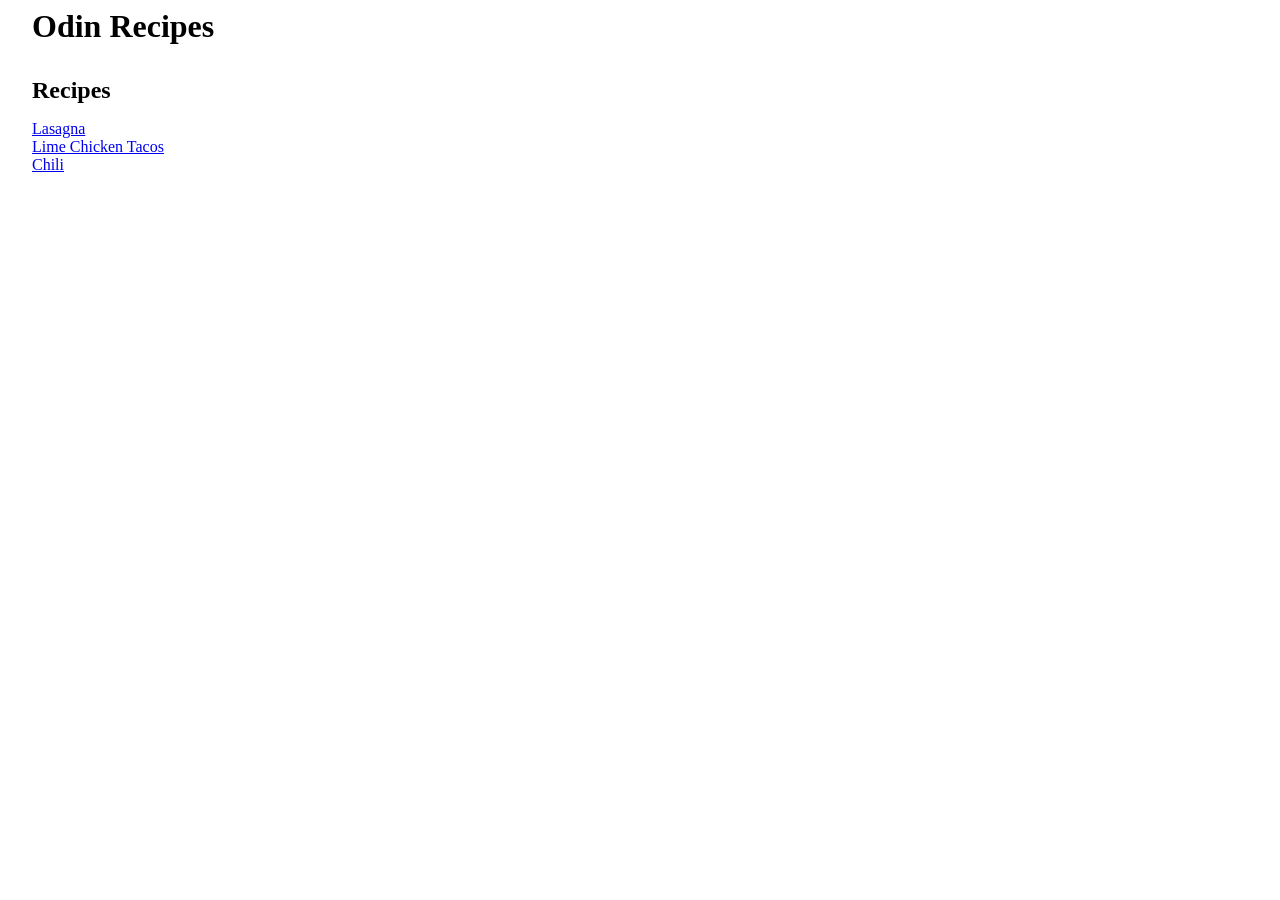
<file: src/index.html>
<!DOCTYPE html>
<html lang="en">
<head>
    <meta charset="UTF-8">
    <meta name="viewport" content="width=device-width, initial-scale=1.0">
    <link rel="stylesheet" href="./css/style.css">
    <title>Odin | Recipes</title>
</head>
<body>
    <header>
        <h1>Odin Recipes</h1>
    </header>
    <main>
        <section class="recipes">
            <h2>Recipes</h2>
            <ul>
                <li><a href="./recipes/lasagna.html">Lasagna</a></li>
                <li><a href="./recipes/lime-chicken-taco.html">Lime Chicken Tacos</a></li>
                <li><a href="./recipes/chili.html">Chili</a></li>
            </ul>
        </section>
    </main>
    <footer>

    </footer>
</body>
</html>
</file>
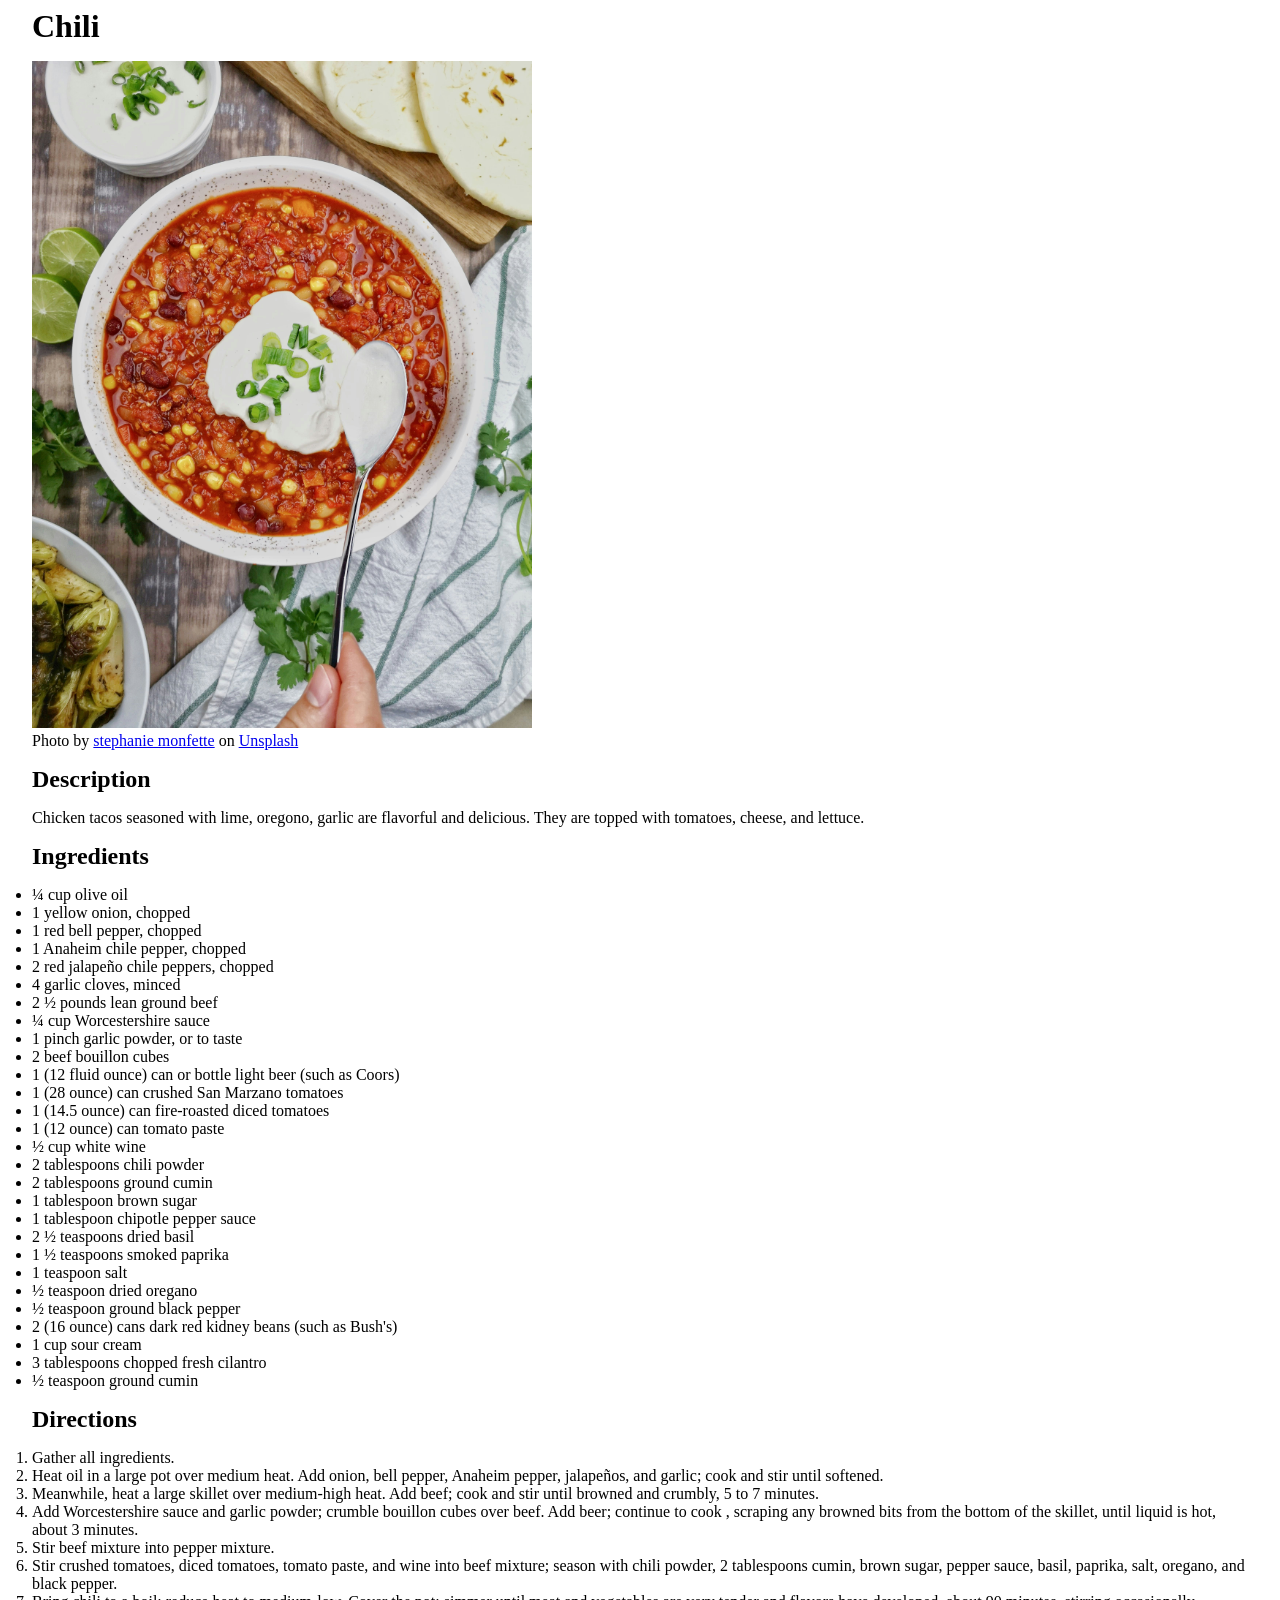
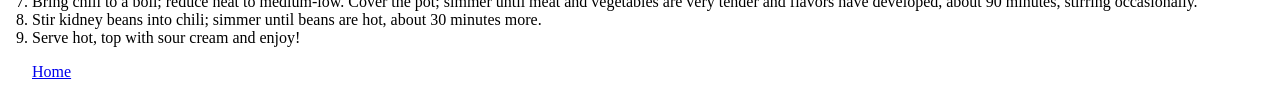
<file: src/recipes/chili.html>
<!DOCTYPE html>
<html lang="en">
<head>
    <meta charset="UTF-8">
    <meta name="viewport" content="width=device-width, initial-scale=1.0">
    <link rel="stylesheet" href="../css/style.css">
    <title>Odin | Chili</title>
</head>
<body>
    <header>
        <h1>Chili</h1>
        <figure>
            <img src="../img/chili.jpg" alt="a bowl of chhili with sour cream on top." title="a bowl of chhili with sour cream on top.">
            <figcaption>
                Photo by <a href="https://unsplash.com/@lesbibis?utm_source=unsplash&utm_medium=referral&utm_content=creditCopyText">stephanie monfette</a> on <a href="https://unsplash.com/photos/a-bowl-of-chili-with-sour-cream-on-top-SlqbDPH6Bic">Unsplash</a>
            </figcaption>
        </figure>
    </header>
    <main>
        <section>
            <h2>Description</h2>
            <p>Chicken tacos seasoned with lime, oregono, garlic are flavorful and delicious. They are topped with tomatoes, cheese, and lettuce.</p>
        </section>
        <section>
            <h2>Ingredients</h2>
            <ul>
                <li>¼ cup olive oil</li>
                <li>1 yellow onion, chopped</li>
                <li>1 red bell pepper, chopped</li>
                <li>1 Anaheim chile pepper, chopped</li>
                <li>2 red jalapeño chile peppers, chopped</li>
                <li>4 garlic cloves, minced</li>
                <li>2 ½ pounds lean ground beef</li>
                <li>¼ cup Worcestershire sauce</li>
                <li>1 pinch garlic powder, or to taste</li>
                <li>2 beef bouillon cubes</li>
                <li>1 (12 fluid ounce) can or bottle light beer (such as Coors)</li>
                <li>1 (28 ounce) can crushed San Marzano tomatoes</li>
                <li>1 (14.5 ounce) can fire-roasted diced tomatoes</li>
                <li>1 (12 ounce) can tomato paste</li>
                <li>½ cup white wine</li>
                <li>2 tablespoons chili powder</li>
                <li>2 tablespoons ground cumin</li>
                <li>1 tablespoon brown sugar</li>
                <li>1 tablespoon chipotle pepper sauce</li>
                <li>2 ½ teaspoons dried basil</li>
                <li>1 ½ teaspoons smoked paprika</li>
                <li>1 teaspoon salt</li>
                <li>½ teaspoon dried oregano</li>
                <li>½ teaspoon ground black pepper</li>
                <li>2 (16 ounce) cans dark red kidney beans (such as Bush's)</li>
                <li>1 cup sour cream</li>
                <li>3 tablespoons chopped fresh cilantro</li>
                <li>½ teaspoon ground cumin</li>
            </ul>
        </section>
        <section>
            <h2>Directions</h2>
            <ol>
                <li>Gather all ingredients.</li>
                <li>Heat oil in a large pot over medium heat. Add onion, bell pepper, Anaheim pepper, jalapeños, and garlic; cook and stir until softened.</li>
                <li>Meanwhile, heat a large skillet over medium-high heat. Add beef; cook and stir until browned and crumbly, 5 to 7 minutes.</li>
                <li>Add Worcestershire sauce and garlic powder; crumble bouillon cubes over beef. Add beer; continue to cook , scraping any browned bits from the bottom of the skillet, until liquid is hot, about 3 minutes.</li>
                <li>Stir beef mixture into pepper mixture.</li>
                <li>Stir crushed tomatoes, diced tomatoes, tomato paste, and wine into beef mixture; season with chili powder, 2 tablespoons cumin, brown sugar, pepper sauce, basil, paprika, salt, oregano, and black pepper.</li>
                <li>Bring chili to a boil; reduce heat to medium-low. Cover the pot; simmer until meat and vegetables are very tender and flavors have developed, about 90 minutes, stirring occasionally.</li>
                <li>Stir kidney beans into chili; simmer until beans are hot, about 30 minutes more.</li>
                <li>Serve hot, top with sour cream and enjoy!</li>
            </ol>
        </section>
    </main>
    <footer>
        <a href="../index.html">Home</a> 
    </footer>
</body>
</html>
</file>
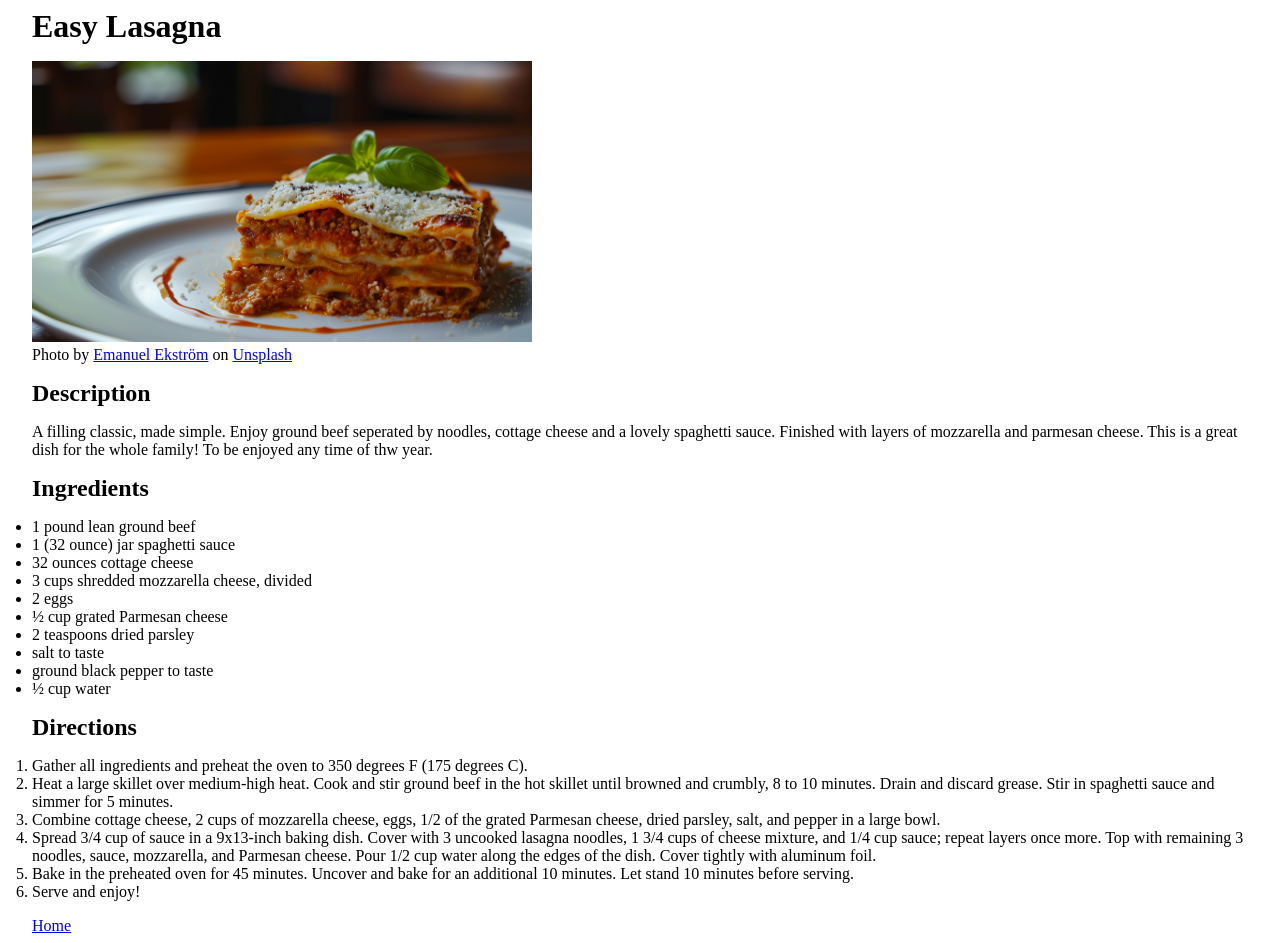
<file: src/recipes/lasagna.html>
<!DOCTYPE html>
<html lang="en">
<head>
    <meta charset="UTF-8">
    <meta name="viewport" content="width=device-width, initial-scale=1.0">
    <link rel="stylesheet" href="../css/style.css">
    <title>Odin | Lasanga</title>
</head>
<body>
    <header>
        <h1>Easy Lasagna</h1>
        <figure>
            <img src="../img/lasagna.jpg" alt="a white plate topped with lasagna covered in sauce">
            <figcaption>
                Photo by <a href="https://unsplash.com/@emanuelekstrom?utm_source=unsplash&utm_medium=referral&utm_content=creditCopyText">Emanuel Ekström</a> on <a href="https://unsplash.com/photos/a-white-plate-topped-with-lasagna-covered-in-sauce-flEUTTwGlJQ?utm_source=unsplash&utm_medium=referral&utm_content=creditCopyText">Unsplash</a>
            </figcaption>
        </figure>
    </header>
    <main>
        <section>
            <h2>Description</h2>
            <p>A filling classic, made simple. Enjoy ground beef seperated by noodles, cottage cheese and a lovely spaghetti sauce. Finished with layers of mozzarella and parmesan cheese. This is a great dish for the whole family! To be enjoyed any time of thw year.</p>
        </section>
        <section>
            <h2>Ingredients</h2>
            <ul>
                <li>1 pound lean ground beef</li>
                <li>1 (32 ounce) jar spaghetti sauce</li>
                <li>32 ounces cottage cheese</li>
                <li>3 cups shredded mozzarella cheese, divided</li>
                <li>2 eggs</li>
                <li>½ cup grated Parmesan cheese</li>
                <li>2 teaspoons dried parsley</li>
                <li>salt to taste</li>
                <li>ground black pepper to taste</li>
                <li>½ cup water</li>
            </ul>
        </section>
        <section>
            <h2>Directions</h2>
            <ol>
                <li>Gather all ingredients and preheat the oven to 350 degrees F (175 degrees C).</li>
                <li>Heat a large skillet over medium-high heat. Cook and stir ground beef in the hot skillet until browned and crumbly, 8 to 10 minutes. Drain and discard grease. Stir in spaghetti sauce and simmer for 5 minutes.</li>
                <li>Combine cottage cheese, 2 cups of mozzarella cheese, eggs, 1/2 of the grated Parmesan cheese, dried parsley, salt, and pepper in a large bowl.</li>
                <li>Spread 3/4 cup of sauce in a 9x13-inch baking dish. Cover with 3 uncooked lasagna noodles, 1 3/4 cups of cheese mixture, and 1/4 cup sauce; repeat layers once more. Top with remaining 3 noodles, sauce, mozzarella, and Parmesan cheese. Pour 1/2 cup water along the edges of the dish. Cover tightly with aluminum foil.</li>
                <li>Bake in the preheated oven for 45 minutes. Uncover and bake for an additional 10 minutes. Let stand 10 minutes before serving.</li>
                <li>Serve and enjoy!</li>
            </ol>
        </section>
    </main>
    <footer>
        <a href="../index.html">Home</a>
    </footer>
</body>
</html>
</file>
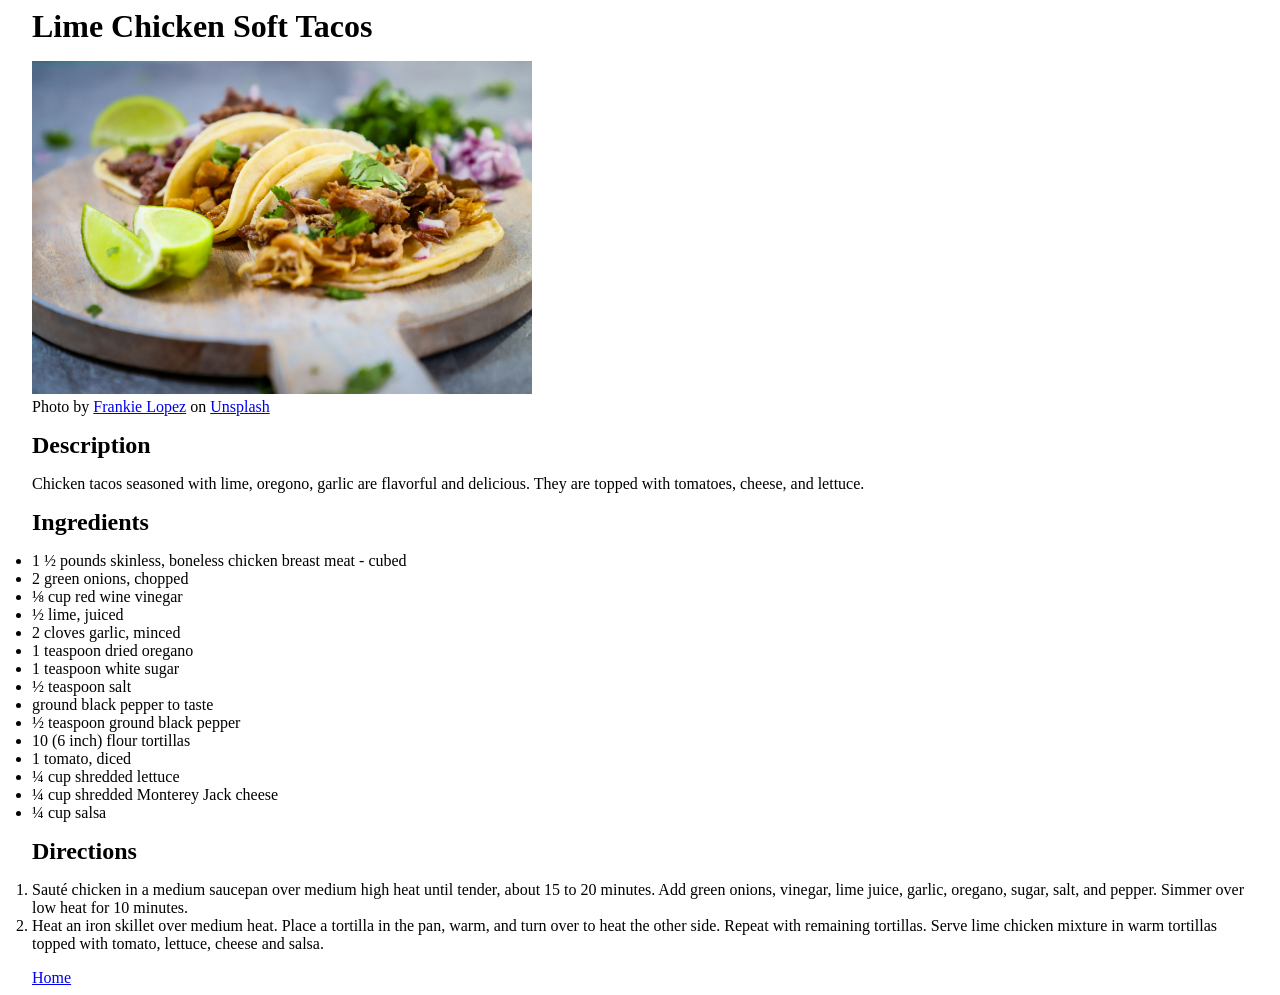
<file: src/recipes/lime-chicken-taco.html>
<!DOCTYPE html>
<html lang="en">
<head>
    <meta charset="UTF-8">
    <meta name="viewport" content="width=device-width, initial-scale=1.0">
    <link rel="stylesheet" href="../css/style.css">
    <title>Odin | Lime Chicken Tacos</title>
</head>
<body>
    <header>
        <h1>Lime Chicken Soft Tacos</h1>
        <figure>
            <img src="../img/lime-chicken-tacos.jpg" alt="a wooden plate topped with three tacos and a lime." title="a wooden plate topped with three tacos and a lime.">
            <figcaption>
                Photo by <a href="https://unsplash.com/@frankielopez?utm_source=unsplash&utm_medium=referral&utm_content=creditCopyText">Frankie Lopez</a> on <a href="https://unsplash.com/photos/a-wooden-plate-topped-with-three-tacos-and-a-lime-_j4S4V2C8ew">Unsplash</a>
            </figcaption>
        </figure>
    </header>
    <main>
        <section>
            <h2>Description</h2>
            <p>Chicken tacos seasoned with lime, oregono, garlic are flavorful and delicious. They are topped with tomatoes, cheese, and lettuce.</p>
        </section>
        <section>
            <h2>Ingredients</h2>
            <ul>
                <li>1 ½ pounds skinless, boneless chicken breast meat - cubed</li>
                <li>2 green onions, chopped</li>
                <li>⅛ cup red wine vinegar</li>
                <li>½ lime, juiced</li>
                <li>2 cloves garlic, minced</li>
                <li>1 teaspoon dried oregano</li>
                <li>1 teaspoon white sugar</li>
                <li>½ teaspoon salt</li>
                <li>ground black pepper to taste</li>
                <li>½ teaspoon ground black pepper</li>
                <li>10 (6 inch) flour tortillas</li>
                <li>1 tomato, diced</li>
                <li>¼ cup shredded lettuce</li>
                <li>¼ cup shredded Monterey Jack cheese</li>
                <li>¼ cup salsa</li>
            </ul>
        </section>
        <section>
            <h2>Directions</h2>
            <ol>
                <li>Sauté chicken in a medium saucepan over medium high heat until tender, about 15 to 20 minutes. Add green onions, vinegar, lime juice, garlic, oregano, sugar, salt, and pepper. Simmer over low heat for 10 minutes.</li>
                <li>Heat an iron skillet over medium heat. Place a tortilla in the pan, warm, and turn over to heat the other side. Repeat with remaining tortillas. Serve lime chicken mixture in warm tortillas topped with tomato, lettuce, cheese and salsa.</li>
            </ol>
        </section>
    </main>
    <footer>
        <a href="../index.html">Home</a> 
    </footer>
</body>
</html>
</file>
<file: src/css/style.css>
*, *::before, *::after {
    padding: 0;
    margin: 0;
    box-sizing: border-box;
}
header, section, footer {
    padding-inline: 2rem;
    padding-block: 0.5rem;
}
img {
    max-width: 100%;
    height: auto;
}
figure {
    max-width: 500px;
}
h1, h2 {
    padding-bottom: 1rem;
}
.recipes li {
    list-style: none;
}
</file>
